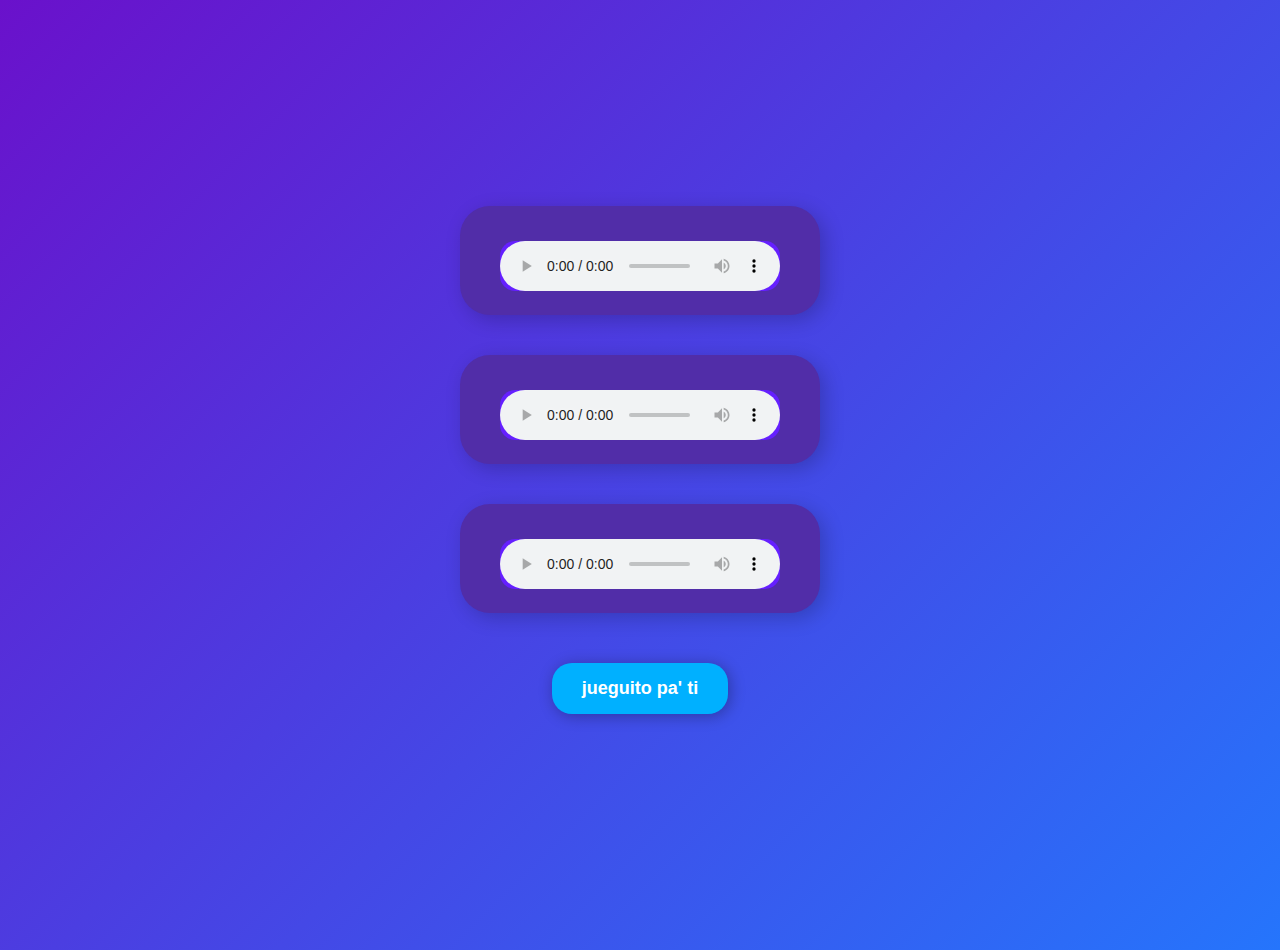
<file: audios.html>
<!DOCTYPE html>
<html lang="es">
<head>
    <meta charset="UTF-8">
    <meta name="viewport" content="width=device-width, initial-scale=1.0">
    <title>Reproductores de Audio para Niños</title>
    <style>
        body {
            font-family: 'Comic Sans MS', sans-serif;
            text-align: center;
            background: linear-gradient(135deg, #6a11cb, #2575fc); /* Fondo con gradiente púrpura y azul */
            color: #fff;
            margin: 0;
            height: 100vh;
            display: flex;
            flex-direction: column;
            align-items: center;
            justify-content: center;
            padding-bottom: 50px; /* Espacio adicional hacia abajo */
        }
        .container {
            display: flex;
            flex-direction: column;
            justify-content: center;
            align-items: center;
        }
        .audio-container {
            margin: 20px auto;
            width: 320px;
            padding: 20px;
            border-radius: 30px;
            background: #512da8; /* Fondo morado oscuro */
            box-shadow: 5px 5px 20px rgba(0, 0, 0, 0.2); /* Sombra */
            transition: transform 0.3s ease, background 0.3s ease;
        }
        .audio-container:hover {
            transform: scale(1.05); /* Efecto de agrandado */
            background: #673ab7; /* Cambio de color al pasar el ratón */
        }
        audio {
            width: 280px;
            height: 50px;
            border: none; /* Se eliminan los bordes */
            border-radius: 15px;
            outline: none;
            background: #651fff; /* Fondo púrpura del reproductor */
            margin-top: 15px;
            transition: background 0.3s ease;
        }
        audio:hover {
            background: #7c4dff; /* Color púrpura más claro al pasar el ratón */
        }
        .button {
            margin-top: 30px;
            padding: 15px 30px;
            border: none;
            border-radius: 20px;
            background: #00b0ff; /* Fondo azul claro */
            color: #fff;
            font-size: 18px;
            font-weight: bold;
            cursor: pointer;
            box-shadow: 2px 2px 15px rgba(0, 0, 0, 0.3); /* Sombra del botón */
            transition: transform 0.3s ease, background 0.3s ease;
        }
        .button:hover {
            transform: scale(1.1); /* Efecto de agrandado */
            background: #00e5ff; /* Cambio de color al pasar el ratón */
        }
    </style>
</head>
<body>
    <div class="container">
        <div class="audio-container">
            <audio controls>
                <source src="https://www.dropbox.com/scl/fi/o1cf9updf8yybr78sxw15/PTT-20241009-WA0025.opus?rlkey=14efhj2gms99dmzwib58u3yhq&st=ihvkpeo6&dl=1" type="audio/ogg">
                Tu navegador no soporta el formato de audio.
            </audio>
        </div>
        <div class="audio-container">
            <audio controls>
                <source src="https://www.dropbox.com/scl/fi/xlcuj17xmowlz4lboeg2t/PTT-20241009-WA0026.opus?rlkey=9h7wp4wyh0zowemkp2xg93qjo&st=kbiih8qc&dl=1" type="audio/ogg">
                Tu navegador no soporta el formato de audio.
            </audio>
        </div>
        <div class="audio-container">
            <audio controls>
                <source src="https://www.dropbox.com/scl/fi/lydpp22dwpwq4bcvyis16/PTT-20241009-WA0027.opus?rlkey=p46qz1u7p2inn06ktc4qivyij&st=3y5gf1xs&dl=1" type="audio/ogg">
                Tu navegador no soporta el formato de audio.
            </audio>
        </div>
        <button class="button" onclick="location.href='juego.html'">jueguito pa' ti</button> <!-- Botón de redirección -->
    </div>
</body>
</html>
</file>
